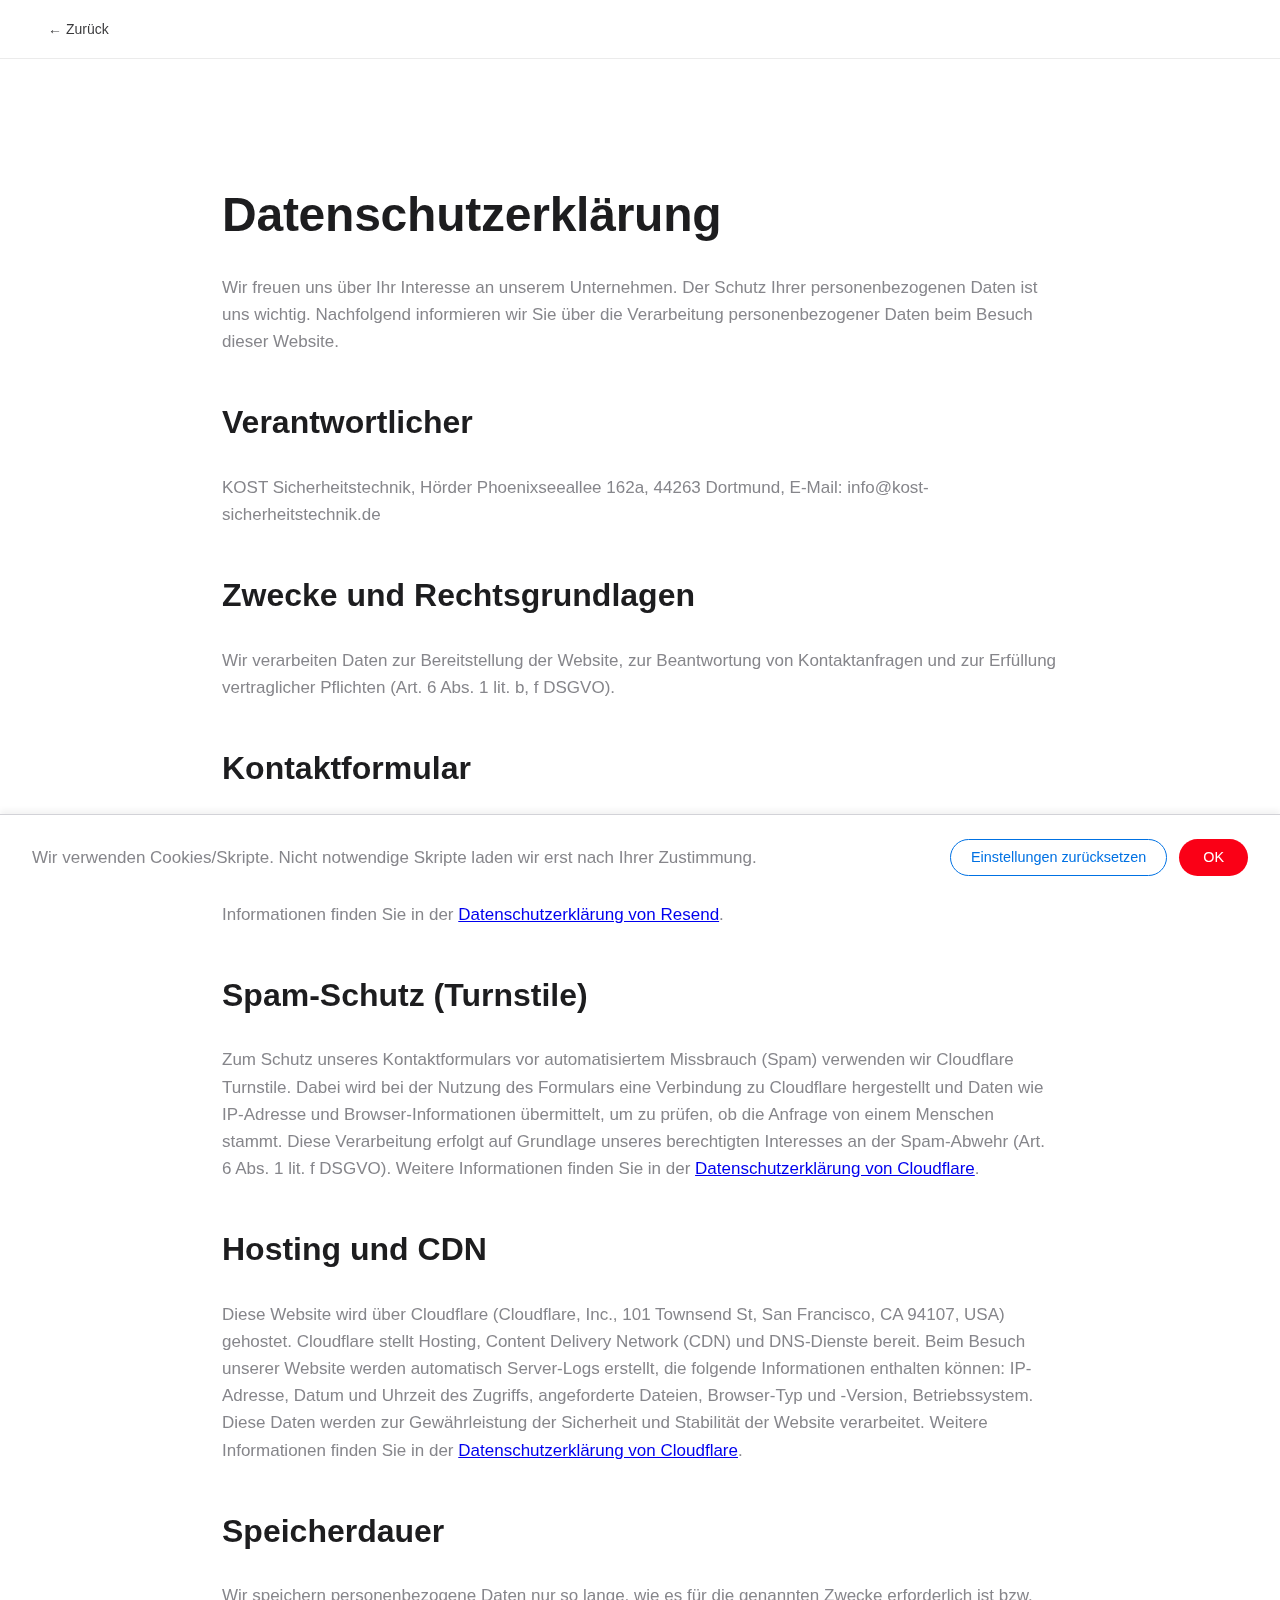
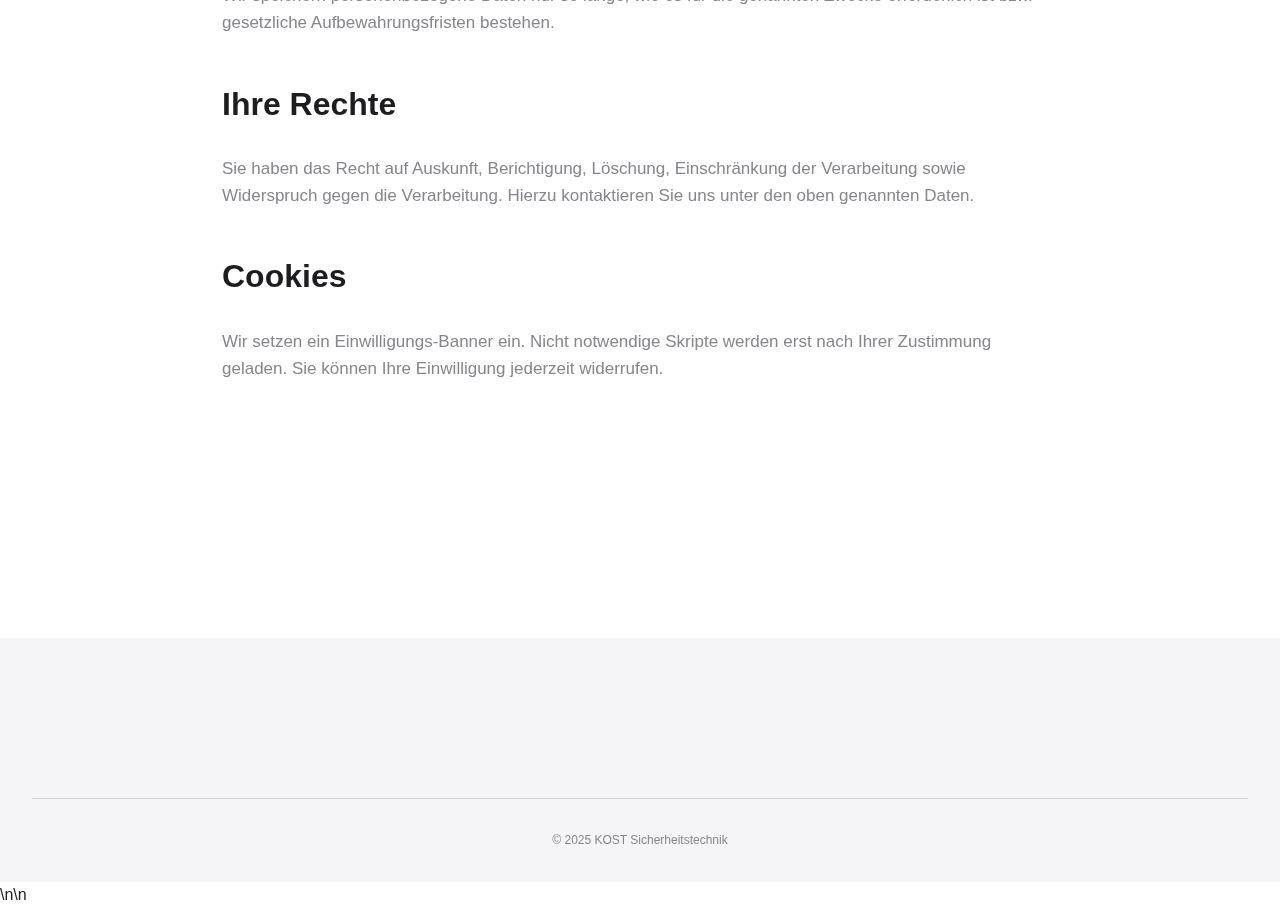
<file: pages/datenschutz.html>
﻿<!DOCTYPE html>
<html lang="de">
<head>
    <meta charset="UTF-8">
    <meta name="viewport" content="width=device-width, initial-scale=1.0">
    <meta name="description" content="Datenschutzerklärung von KOST Sicherheitstechnik.">
    <meta name="robots" content="index, follow">
    <meta property="og:title" content="Datenschutzerklärung - KOST Sicherheitstechnik">
    <meta property="og:description" content="Datenschutzerklärung von KOST Sicherheitstechnik.">
    <meta property="og:type" content="website">
    <meta property="og:url" content="https://www.kost-sicherheitstechnik.de/pages/datenschutz.html">
    <meta property="og:image" content="https://www.kost-sicherheitstechnik.de/images/Kost-Logo-seit-1995.png">
        <meta property="og:locale" content="de_DE">
    <link rel="canonical" href="https://www.kost-sicherheitstechnik.de/pages/datenschutz.html">
    <link rel="icon" type="image/png" sizes="32x32" href="/favicon-32x32.png">
    <link rel="icon" type="image/png" sizes="16x16" href="/favicon-16x16.png">
    <link rel="apple-touch-icon" sizes="180x180" href="/apple-touch-icon.png">
    <link rel="icon" href="/favicon.ico">
    <link rel="manifest" href="/site.webmanifest">
    <meta name="theme-color" content="#FA0016"><meta name="twitter:card" content="summary_large_image">
    <meta name="twitter:title" content="Datenschutzerklärung - KOST Sicherheitstechnik">
    <meta name="twitter:description" content="Datenschutzerklärung von KOST Sicherheitstechnik.">
    <meta name="twitter:image" content="https://www.kost-sicherheitstechnik.de/images/Kost-Logo-seit-1995.png">
    <script type="application/ld+json">
      {
        "@context": "https://schema.org",
        "@type": "SecurityService",
        "@id": "https://www.kost-sicherheitstechnik.de/#organization",
        "name": "KOST Sicherheitstechnik",
        "url": "https://www.kost-sicherheitstechnik.de/",
        "logo": "https://www.kost-sicherheitstechnik.de/images/Kost-Logo-seit-1995.png",
        "image": [
          "https://www.kost-sicherheitstechnik.de/images/privat-bb-01-20-zu-10.jpg",
          "https://www.kost-sicherheitstechnik.de/images/videosysteme.jpg"
        ],
        "description": "KOST Sicherheitstechnik plant und installiert Alarmanlagen, Videoüberwachung und Zutrittskontrolle für Privat und Gewerbe in Dortmund.",
        "email": "mailto:info@kost-sicherheitstechnik.de",
        "telephone": "+49-231-9898351",
        "address": {
          "@type": "PostalAddress",
          "streetAddress": "Hörder Phoenixseeallee 162a",
          "addressLocality": "Dortmund",
          "postalCode": "44263",
          "addressCountry": "DE"
        },
        "areaServed": [
          {
            "@type": "City",
            "name": "Dortmund"
          },
          {
            "@type": "AdministrativeArea",
            "name": "Nordrhein-Westfalen"
          }
        ],
        "contactPoint": [
          {
            "@type": "ContactPoint",
            "telephone": "+49-231-9898351",
            "contactType": "customer service",
            "areaServed": "DE",
            "availableLanguage": [
              "de-DE"
            ]
          }
        ]
      }
    </script>
    <title>Datenschutzerklärung - KOST Sicherheitstechnik</title>
    <link rel="stylesheet" href="../css/theme.css">
</head>
<body>
    <!-- Cookie Banner -->
    <div id="cookieBanner" style="position:fixed;inset:auto 0 0 0;background:rgba(255,255,255,.98);backdrop-filter:saturate(180%) blur(20px);-webkit-backdrop-filter:saturate(180%) blur(20px);border-top:1px solid var(--border,#e5e5e7);z-index:99999;display:none;box-shadow:0 -4px 6px rgba(0,0,0,0.05);">
        <div class="container" style="padding:1.5rem var(--spacing-lg);display:flex;gap:1rem;align-items:center;justify-content:space-between;flex-wrap:wrap;">
            <div class="body-md" style="color:var(--foreground,#1d1d1f);flex:1;min-width:280px;">Wir verwenden Cookies/Skripte. Nicht notwendige Skripte laden wir erst nach Ihrer Zustimmung.</div>
            <div style="display:flex;gap:.75rem;flex-wrap:wrap;">
                <button class="btn-apple btn-secondary" onclick="__revokeConsent()" style="padding:.6rem 1.25rem;font-size:.9rem;">Einstellungen zurücksetzen</button>
                <button class="btn-apple btn-primary" onclick="__grantConsent()" style="padding:.6rem 1.5rem;font-size:.9rem;">OK</button>
            </div>
        </div>
    </div>
    <script>
        (function(){
            const CONSENT_KEY = 'kost_consent';
            function hasConsent(){ try { return localStorage.getItem(CONSENT_KEY) === 'true'; } catch(e){ return false; } }
            function setConsent(accepted){ try { localStorage.setItem(CONSENT_KEY, accepted ? 'true' : 'false'); } catch(e){} }
            window.__grantConsent = function(){ setConsent(true); document.getElementById('cookieBanner').style.display='none'; };
            window.__revokeConsent = function(){ setConsent(false); document.getElementById('cookieBanner').style.display='none'; };
            if(!hasConsent()){ document.getElementById('cookieBanner').style.display='block'; }
        })();
    </script>
    <nav class="nav-apple"><div class="container"><a href="/" class="nav-link-apple">← Zurück</a></div></nav>
    <section class="section-apple">
        <div class="container" style="max-width: 900px;">
            <h1 class="display-md mb-lg">Datenschutzerklärung</h1>
            <div class="body-md" style="display:grid;gap:1rem;">
                <p>Wir freuen uns über Ihr Interesse an unserem Unternehmen. Der Schutz Ihrer personenbezogenen Daten ist uns wichtig. Nachfolgend informieren wir Sie über die Verarbeitung personenbezogener Daten beim Besuch dieser Website.</p>
                <h2 class="headline mt-lg mb-sm">Verantwortlicher</h2>
                <p>KOST Sicherheitstechnik, Hörder Phoenixseeallee 162a, 44263 Dortmund, E‑Mail: info@kost-sicherheitstechnik.de</p>
                <h2 class="headline mt-lg mb-sm">Zwecke und Rechtsgrundlagen</h2>
                <p>Wir verarbeiten Daten zur Bereitstellung der Website, zur Beantwortung von Kontaktanfragen und zur Erfüllung vertraglicher Pflichten (Art. 6 Abs. 1 lit. b, f DSGVO).</p>
                <h2 class="headline mt-lg mb-sm">Kontaktformular</h2>
                <p>Die von Ihnen eingegebenen Daten (Name, Telefonnummer, E‑Mail, Nachricht) werden zur Bearbeitung Ihrer Anfrage verwendet. Die Übermittlung erfolgt über Resend (Resend Inc., 111 Pine St. San Francisco, CA 94111, USA). Die Daten werden verschlüsselt übertragen und nur zur Bearbeitung Ihrer Anfrage gespeichert. Weitere Informationen finden Sie in der <a href="https://resend.com/legal/privacy-policy" target="_blank" rel="noopener noreferrer">Datenschutzerklärung von Resend</a>.</p>
                <h2 class="headline mt-lg mb-sm">Spam-Schutz (Turnstile)</h2>
                <p>Zum Schutz unseres Kontaktformulars vor automatisiertem Missbrauch (Spam) verwenden wir Cloudflare Turnstile. Dabei wird bei der Nutzung des Formulars eine Verbindung zu Cloudflare hergestellt und Daten wie IP-Adresse und Browser-Informationen übermittelt, um zu prüfen, ob die Anfrage von einem Menschen stammt. Diese Verarbeitung erfolgt auf Grundlage unseres berechtigten Interesses an der Spam-Abwehr (Art. 6 Abs. 1 lit. f DSGVO). Weitere Informationen finden Sie in der <a href="https://www.cloudflare.com/privacypolicy/" target="_blank" rel="noopener noreferrer">Datenschutzerklärung von Cloudflare</a>.</p>
                <h2 class="headline mt-lg mb-sm">Hosting und CDN</h2>
                <p>Diese Website wird über Cloudflare (Cloudflare, Inc., 101 Townsend St, San Francisco, CA 94107, USA) gehostet. Cloudflare stellt Hosting, Content Delivery Network (CDN) und DNS-Dienste bereit. Beim Besuch unserer Website werden automatisch Server-Logs erstellt, die folgende Informationen enthalten können: IP-Adresse, Datum und Uhrzeit des Zugriffs, angeforderte Dateien, Browser-Typ und -Version, Betriebssystem. Diese Daten werden zur Gewährleistung der Sicherheit und Stabilität der Website verarbeitet. Weitere Informationen finden Sie in der <a href="https://www.cloudflare.com/privacypolicy/" target="_blank" rel="noopener noreferrer">Datenschutzerklärung von Cloudflare</a>.</p>
                <h2 class="headline mt-lg mb-sm">Speicherdauer</h2>
                <p>Wir speichern personenbezogene Daten nur so lange, wie es für die genannten Zwecke erforderlich ist bzw. gesetzliche Aufbewahrungsfristen bestehen.</p>
                <h2 class="headline mt-lg mb-sm">Ihre Rechte</h2>
                <p>Sie haben das Recht auf Auskunft, Berichtigung, Löschung, Einschränkung der Verarbeitung sowie Widerspruch gegen die Verarbeitung. Hierzu kontaktieren Sie uns unter den oben genannten Daten.</p>
                <h2 class="headline mt-lg mb-sm">Cookies</h2>
                <p>Wir setzen ein Einwilligungs-Banner ein. Nicht notwendige Skripte werden erst nach Ihrer Zustimmung geladen. Sie können Ihre Einwilligung jederzeit widerrufen.</p>
            </div>
        </div>
    </section>
    <footer class="footer-apple"><div class="footer-bottom"><p>© 2025 KOST Sicherheitstechnik</p></div></footer>
    <script>\n      document.addEventListener('DOMContentLoaded', () => {\n        document.querySelectorAll('img:not(.no-lazy)').forEach((img) => {\n          if (!img.hasAttribute('loading')) {\n            img.setAttribute('loading', 'lazy');\n          }\n        });\n      });\n    </script>\n</body>\n</html>
</file>
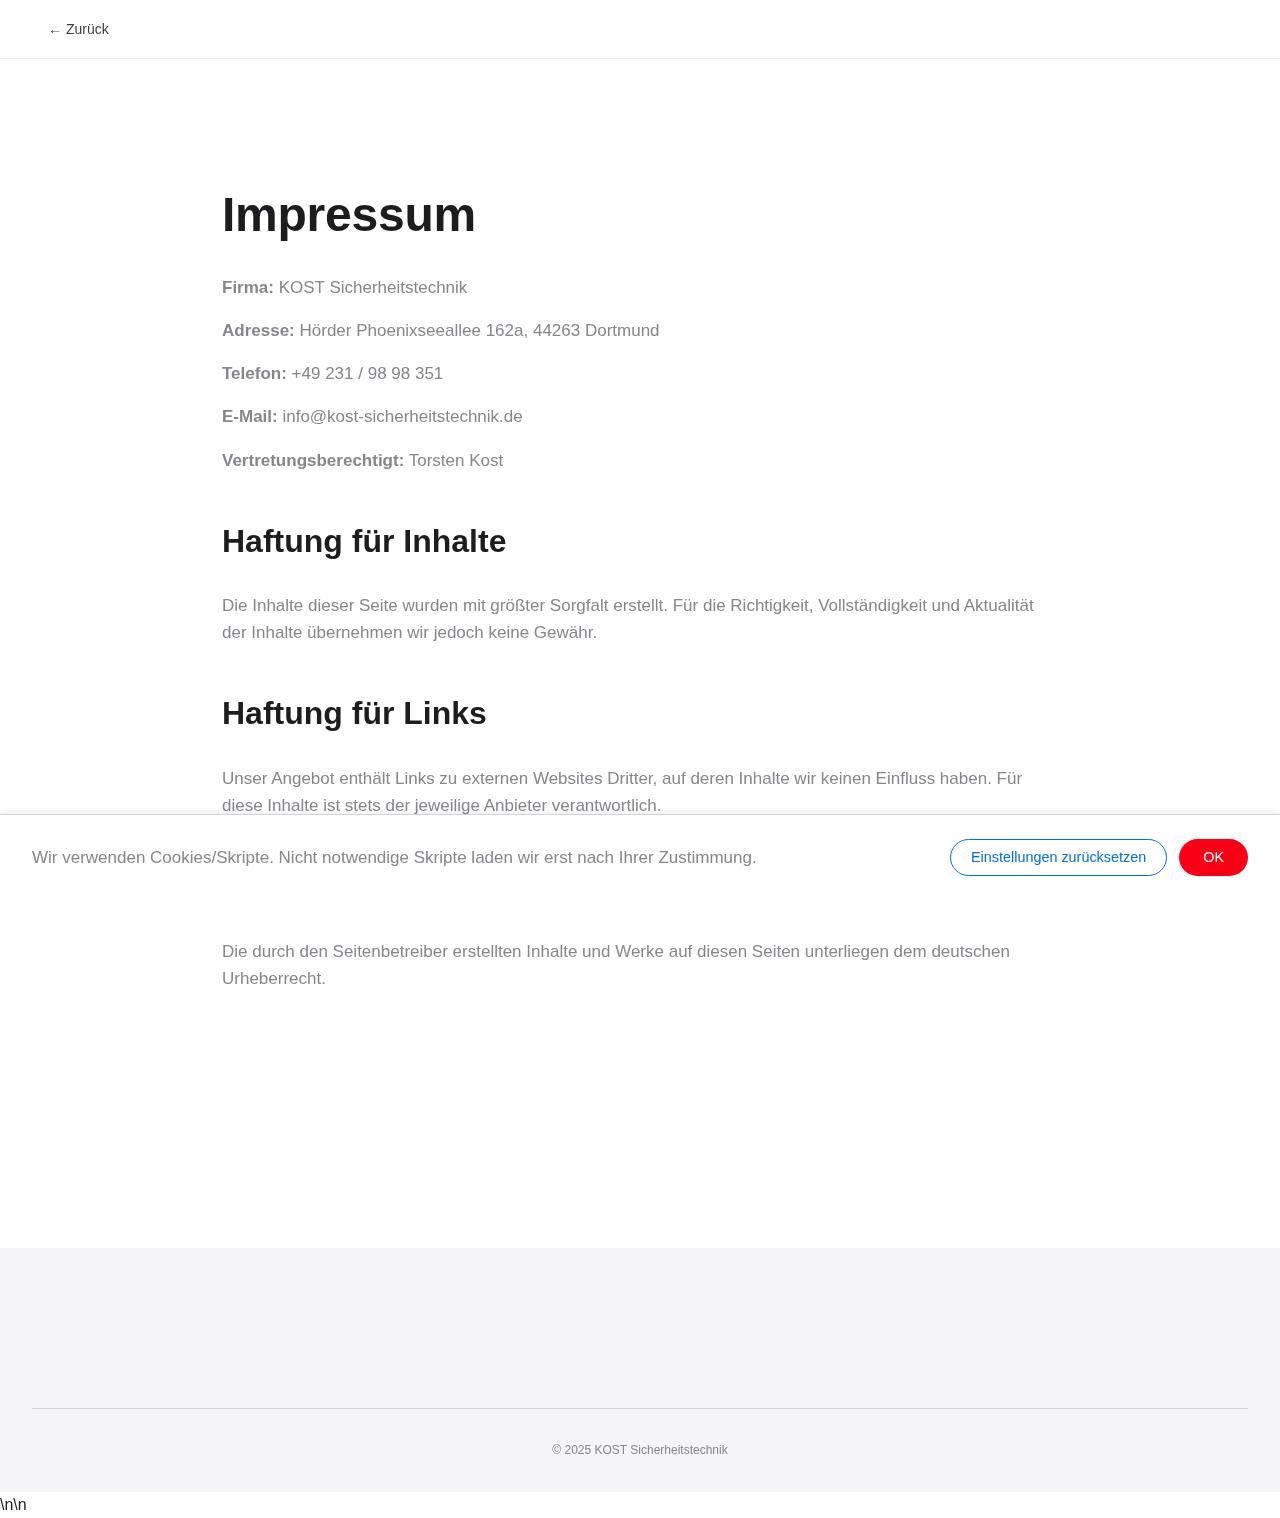
<file: pages/impressum.html>
﻿<!DOCTYPE html>
<html lang="de">
<head>
    <meta charset="UTF-8">
    <meta name="viewport" content="width=device-width, initial-scale=1.0">
    <meta name="description" content="Impressum von KOST Sicherheitstechnik.">
    <meta name="robots" content="index, follow">
    <meta property="og:title" content="Impressum - KOST Sicherheitstechnik">
    <meta property="og:description" content="Impressum von KOST Sicherheitstechnik.">
    <meta property="og:type" content="website">
    <meta property="og:url" content="https://www.kost-sicherheitstechnik.de/pages/impressum.html">
    <meta property="og:image" content="https://www.kost-sicherheitstechnik.de/images/Kost-Logo-seit-1995.png">
        <meta property="og:locale" content="de_DE">
    <link rel="canonical" href="https://www.kost-sicherheitstechnik.de/pages/impressum.html">
    <link rel="icon" type="image/png" sizes="32x32" href="/favicon-32x32.png">
    <link rel="icon" type="image/png" sizes="16x16" href="/favicon-16x16.png">
    <link rel="apple-touch-icon" sizes="180x180" href="/apple-touch-icon.png">
    <link rel="icon" href="/favicon.ico">
    <link rel="manifest" href="/site.webmanifest">
    <meta name="theme-color" content="#FA0016"><meta name="twitter:card" content="summary_large_image">
    <meta name="twitter:title" content="Impressum - KOST Sicherheitstechnik">
    <meta name="twitter:description" content="Impressum von KOST Sicherheitstechnik.">
    <meta name="twitter:image" content="https://www.kost-sicherheitstechnik.de/images/Kost-Logo-seit-1995.png">
    <script type="application/ld+json">
      {
        "@context": "https://schema.org",
        "@type": "SecurityService",
        "@id": "https://www.kost-sicherheitstechnik.de/#organization",
        "name": "KOST Sicherheitstechnik",
        "url": "https://www.kost-sicherheitstechnik.de/",
        "logo": "https://www.kost-sicherheitstechnik.de/images/Kost-Logo-seit-1995.png",
        "image": [
          "https://www.kost-sicherheitstechnik.de/images/privat-bb-01-20-zu-10.jpg",
          "https://www.kost-sicherheitstechnik.de/images/videosysteme.jpg"
        ],
        "description": "KOST Sicherheitstechnik plant und installiert Alarmanlagen, Videoüberwachung und Zutrittskontrolle für Privat und Gewerbe in Dortmund.",
        "email": "mailto:info@kost-sicherheitstechnik.de",
        "telephone": "+49-231-9898351",
        "address": {
          "@type": "PostalAddress",
          "streetAddress": "Hörder Phoenixseeallee 162a",
          "addressLocality": "Dortmund",
          "postalCode": "44263",
          "addressCountry": "DE"
        },
        "areaServed": [
          {
            "@type": "City",
            "name": "Dortmund"
          },
          {
            "@type": "AdministrativeArea",
            "name": "Nordrhein-Westfalen"
          }
        ],
        "contactPoint": [
          {
            "@type": "ContactPoint",
            "telephone": "+49-231-9898351",
            "contactType": "customer service",
            "areaServed": "DE",
            "availableLanguage": [
              "de-DE"
            ]
          }
        ]
      }
    </script>
    <title>Impressum - KOST Sicherheitstechnik</title>
    <link rel="stylesheet" href="../css/theme.css">
</head>
<body>
    <!-- Cookie Banner -->
    <div id="cookieBanner" style="position:fixed;inset:auto 0 0 0;background:rgba(255,255,255,.98);backdrop-filter:saturate(180%) blur(20px);-webkit-backdrop-filter:saturate(180%) blur(20px);border-top:1px solid var(--border,#e5e5e7);z-index:99999;display:none;box-shadow:0 -4px 6px rgba(0,0,0,0.05);">
        <div class="container" style="padding:1.5rem var(--spacing-lg);display:flex;gap:1rem;align-items:center;justify-content:space-between;flex-wrap:wrap;">
            <div class="body-md" style="color:var(--foreground,#1d1d1f);flex:1;min-width:280px;">Wir verwenden Cookies/Skripte. Nicht notwendige Skripte laden wir erst nach Ihrer Zustimmung.</div>
            <div style="display:flex;gap:.75rem;flex-wrap:wrap;">
                <button class="btn-apple btn-secondary" onclick="__revokeConsent()" style="padding:.6rem 1.25rem;font-size:.9rem;">Einstellungen zurücksetzen</button>
                <button class="btn-apple btn-primary" onclick="__grantConsent()" style="padding:.6rem 1.5rem;font-size:.9rem;">OK</button>
            </div>
        </div>
    </div>
    <script>
        (function(){
            const CONSENT_KEY = 'kost_consent';
            function hasConsent(){ try { return localStorage.getItem(CONSENT_KEY) === 'true'; } catch(e){ return false; } }
            function setConsent(accepted){ try { localStorage.setItem(CONSENT_KEY, accepted ? 'true' : 'false'); } catch(e){} }
            window.__grantConsent = function(){ setConsent(true); document.getElementById('cookieBanner').style.display='none'; };
            window.__revokeConsent = function(){ setConsent(false); document.getElementById('cookieBanner').style.display='none'; };
            if(!hasConsent()){ document.getElementById('cookieBanner').style.display='block'; }
        })();
    </script>
    <nav class="nav-apple"><div class="container"><a href="/" class="nav-link-apple">← Zurück</a></div></nav>
    <section class="section-apple">
        <div class="container" style="max-width: 900px;">
            <h1 class="display-md mb-lg">Impressum</h1>
            <div class="body-md" style="display:grid;gap:1rem;">
                <p><strong>Firma:</strong> KOST Sicherheitstechnik</p>
                <p><strong>Adresse:</strong> Hörder Phoenixseeallee 162a, 44263 Dortmund</p>
                <p><strong>Telefon:</strong> +49 231 / 98 98 351</p>
                <p><strong>E-Mail:</strong> info@kost-sicherheitstechnik.de</p>
                <p><strong>Vertretungsberechtigt:</strong> Torsten Kost</p>
                <h2 class="headline mt-lg mb-sm">Haftung für Inhalte</h2>
                <p>Die Inhalte dieser Seite wurden mit größter Sorgfalt erstellt. Für die Richtigkeit, Vollständigkeit und Aktualität der Inhalte übernehmen wir jedoch keine Gewähr.</p>
                <h2 class="headline mt-lg mb-sm">Haftung für Links</h2>
                <p>Unser Angebot enthält Links zu externen Websites Dritter, auf deren Inhalte wir keinen Einfluss haben. Für diese Inhalte ist stets der jeweilige Anbieter verantwortlich.</p>
                <h2 class="headline mt-lg mb-sm">Urheberrecht</h2>
                <p>Die durch den Seitenbetreiber erstellten Inhalte und Werke auf diesen Seiten unterliegen dem deutschen Urheberrecht.</p>
            </div>
        </div>
    </section>
    <footer class="footer-apple"><div class="footer-bottom"><p>© 2025 KOST Sicherheitstechnik</p></div></footer>
    <script>\n      document.addEventListener('DOMContentLoaded', () => {\n        document.querySelectorAll('img:not(.no-lazy)').forEach((img) => {\n          if (!img.hasAttribute('loading')) {\n            img.setAttribute('loading', 'lazy');\n          }\n        });\n      });\n    </script>\n</body>\n</html>
</file>
<file: css/theme.css>
/* KOST APPLE STYLE THEME */

:root {
  /* Colors - Apple inspired */
  --background: #ffffff;
  --foreground: #1d1d1f;
  --card: #ffffff;
  --card-foreground: #1d1d1f;
  --muted: #f5f5f7;
  --muted-foreground: #86868b;
  --accent: #0071e3;
  --accent-foreground: #ffffff;
  --destructive: #ff3b30;
  --border: #d2d2d7;
  --input: #f5f5f7;
  --ring: #0071e3;

  /* KOST Brand Colors */
  --kost-red: #FA0016;
  --kost-black: #1d1d1f;
  --kost-white: #ffffff;
  --kost-gray: #86868b;
  --kost-light-gray: #f5f5f7;

  /* Typography - SF Pro inspired */
  --font-sans: -apple-system, BlinkMacSystemFont, 'SF Pro Display', 'Segoe UI', Roboto, 'Helvetica Neue', Arial, sans-serif;
  --font-display: -apple-system, BlinkMacSystemFont, 'SF Pro Display', 'Segoe UI', Roboto, 'Helvetica Neue', Arial, sans-serif;
  --font-body: -apple-system, BlinkMacSystemFont, 'SF Pro Text', 'Segoe UI', Roboto, 'Helvetica Neue', Arial, sans-serif;

  /* Spacing */
  --spacing-xs: 0.5rem;
  --spacing-sm: 1rem;
  --spacing-md: 1.5rem;
  --spacing-lg: 2rem;
  --spacing-xl: 3rem;
  --spacing-2xl: 4rem;
  --spacing-3xl: 6rem;
  --spacing-4xl: 8rem;

  /* Radius - Apple style */
  --radius-sm: 8px;
  --radius-md: 12px;
  --radius-lg: 18px;
  --radius-xl: 24px;

  /* Shadows - Subtle Apple style */
  --shadow-sm: 0 1px 3px rgba(0, 0, 0, 0.04), 0 1px 2px rgba(0, 0, 0, 0.02);
  --shadow-md: 0 4px 6px rgba(0, 0, 0, 0.04), 0 2px 4px rgba(0, 0, 0, 0.02);
  --shadow-lg: 0 10px 15px rgba(0, 0, 0, 0.05), 0 4px 6px rgba(0, 0, 0, 0.02);
  --shadow-xl: 0 20px 25px rgba(0, 0, 0, 0.06), 0 10px 10px rgba(0, 0, 0, 0.02);

  /* Transitions */
  --transition-fast: 0.15s cubic-bezier(0.4, 0, 0.2, 1);
  --transition-base: 0.3s cubic-bezier(0.4, 0, 0.2, 1);
  --transition-slow: 0.5s cubic-bezier(0.4, 0, 0.2, 1);
}

/* RESET & BASE */
* {
  margin: 0;
  padding: 0;
  box-sizing: border-box;
  -webkit-font-smoothing: antialiased;
  -moz-osx-font-smoothing: grayscale;
}

body {
  font-family: var(--font-body) !important;
  background: var(--background) !important;
  color: var(--foreground) !important;
  line-height: 1.6 !important;
  overflow-x: hidden;
}

/* TYPOGRAPHY - Apple Style */
.display-xl {
  font-family: var(--font-display) !important;
  font-size: clamp(3rem, 8vw, 6rem) !important;
  font-weight: 600 !important;
  line-height: 1.05 !important;
  letter-spacing: -0.015em !important;
  color: var(--foreground) !important;
}

.display-lg {
  font-family: var(--font-display) !important;
  font-size: clamp(2.5rem, 6vw, 4.5rem) !important;
  font-weight: 600 !important;
  line-height: 1.1 !important;
  letter-spacing: -0.01em !important;
  color: var(--foreground) !important;
}

.display-md {
  font-family: var(--font-display) !important;
  font-size: clamp(2rem, 4vw, 3rem) !important;
  font-weight: 600 !important;
  line-height: 1.15 !important;
  letter-spacing: -0.005em !important;
  color: var(--foreground) !important;
}

.headline {
  font-family: var(--font-display) !important;
  font-size: clamp(1.5rem, 3vw, 2rem) !important;
  font-weight: 600 !important;
  line-height: 1.2 !important;
  letter-spacing: 0 !important;
  color: var(--foreground) !important;
}

.body-lg {
  font-family: var(--font-body) !important;
  font-size: clamp(1.125rem, 2vw, 1.375rem) !important;
  font-weight: 400 !important;
  line-height: 1.5 !important;
  color: var(--muted-foreground) !important;
}

.body-md {
  font-family: var(--font-body) !important;
  font-size: 1.0625rem !important;
  font-weight: 400 !important;
  line-height: 1.6 !important;
  color: var(--muted-foreground) !important;
}

.caption {
  font-family: var(--font-body) !important;
  font-size: 0.875rem !important;
  font-weight: 400 !important;
  line-height: 1.4 !important;
  color: var(--muted-foreground) !important;
}

/* NAVIGATION - Apple Style */
.nav-apple {
  background: rgba(255, 255, 255, 0.72);
  backdrop-filter: saturate(180%) blur(20px);
  -webkit-backdrop-filter: saturate(180%) blur(20px);
  border-bottom: 1px solid rgba(0, 0, 0, 0.08);
  padding: 1rem 0;
  position: sticky;
  top: 0;
  z-index: 9999;
  transition: background var(--transition-base);
}

.nav-apple.scrolled {
  background: rgba(255, 255, 255, 0.88);
}

.nav-link-apple {
  font-family: var(--font-body);
  font-size: 0.875rem;
  font-weight: 400;
  color: var(--foreground);
  text-decoration: none;
  padding: 0.5rem 1rem;
  transition: color var(--transition-fast), opacity var(--transition-fast);
  opacity: 0.88;
}

.nav-link-apple:hover {
  opacity: 1;
  color: var(--foreground);
}

/* HERO - Apple Style */
.hero-apple {
  min-height: calc(100vh - 48px);
  display: flex;
  align-items: center;
  justify-content: center;
  text-align: center;
  padding: var(--spacing-4xl) var(--spacing-lg);
  position: relative;
  background: linear-gradient(180deg, #ffffff 0%, #f5f5f7 100%);
}

.hero-content {
  max-width: 980px;
  margin: 0 auto;
  z-index: 2;
  position: relative;
}

.hero-eyebrow {
  font-size: 1.125rem;
  font-weight: 500;
  color: var(--kost-red);
  margin-bottom: 1rem;
  letter-spacing: 0.01em;
}

.hero-buttons {
  display: flex;
  gap: 1rem;
  justify-content: center;
  align-items: center;
  margin-top: 2rem;
  flex-wrap: wrap;
}

/* BUTTONS - Apple Style */
.btn-apple {
  font-family: var(--font-body);
  font-size: 1.0625rem;
  font-weight: 400;
  padding: 0.75rem 1.75rem;
  border-radius: var(--radius-xl);
  border: none;
  cursor: pointer;
  transition: all var(--transition-fast);
  text-decoration: none;
  display: inline-flex;
  align-items: center;
  justify-content: center;
  gap: 0.5rem;
  white-space: nowrap;
}

.btn-primary {
  background: var(--kost-red);
  color: white;
}

.btn-primary:hover {
  background: #e00014;
  transform: translateY(-1px);
}

.btn-secondary {
  background: transparent;
  color: var(--accent);
  border: 1px solid var(--accent);
}

.btn-secondary:hover {
  background: var(--accent);
  color: white;
}

/* CARDS - Apple Style */
.card-apple {
  background: var(--card);
  border-radius: var(--radius-lg);
  padding: var(--spacing-xl);
  box-shadow: var(--shadow-md);
  transition: all var(--transition-base);
  border: 1px solid rgba(0, 0, 0, 0.04);
  height: 100%;
}

.card-apple:hover {
  box-shadow: var(--shadow-xl);
  transform: translateY(-4px);
}

.card-icon {
  width: 56px;
  height: 56px;
  border-radius: var(--radius-md);
  background: linear-gradient(135deg, var(--kost-red) 0%, #c00012 100%);
  display: flex;
  align-items: center;
  justify-content: center;
  margin-bottom: var(--spacing-lg);
}

.card-title {
  font-size: 1.5rem;
  font-weight: 600;
  margin-bottom: var(--spacing-sm);
  color: var(--foreground);
}

.card-text {
  font-size: 1.0625rem;
  line-height: 1.6;
  color: var(--muted-foreground);
}

/* SECTIONS */
.section-apple {
  padding: var(--spacing-4xl) var(--spacing-lg);
  max-width: 1440px;
  margin: 0 auto;
}

.section-header {
  text-align: center;
  max-width: 820px;
  margin: 0 auto var(--spacing-3xl);
}

/* SPLIT SECTION */
.split-apple {
  display: grid;
  grid-template-columns: 1fr 1fr;
  gap: var(--spacing-3xl);
  align-items: center;
  padding: var(--spacing-4xl) var(--spacing-lg);
  max-width: 1440px;
  margin: 0 auto;
}

.split-image {
  border-radius: var(--radius-xl);
  overflow: hidden;
  box-shadow: var(--shadow-lg);
}

.split-image img {
  width: 100%;
  height: 100%;
  object-fit: cover;
  display: block;
}

.split-content {
  padding: var(--spacing-xl);
}

/* STATS - Apple Style */
.stats-grid {
  display: grid;
  grid-template-columns: repeat(auto-fit, minmax(200px, 1fr));
  gap: var(--spacing-2xl);
  margin: var(--spacing-3xl) 0;
}

.stat-item {
  text-align: center;
}

.stat-number {
  font-size: clamp(3rem, 6vw, 4rem);
  font-weight: 600;
  line-height: 1;
  color: var(--kost-red);
  margin-bottom: 0.5rem;
}

.stat-label {
  font-size: 1.125rem;
  font-weight: 400;
  color: var(--muted-foreground);
}

/* FOOTER - Apple Style */
.footer-apple {
  background: var(--muted);
  padding: var(--spacing-3xl) var(--spacing-lg) var(--spacing-lg);
  margin-top: var(--spacing-4xl);
}

.footer-grid {
  display: grid;
  grid-template-columns: repeat(auto-fit, minmax(250px, 1fr));
  gap: var(--spacing-2xl);
  max-width: 1440px;
  margin: 0 auto var(--spacing-2xl);
}

.footer-section h4 {
  font-size: 0.75rem;
  font-weight: 600;
  text-transform: uppercase;
  letter-spacing: 0.08em;
  color: var(--foreground);
  margin-bottom: var(--spacing-md);
}

.footer-link {
  display: block;
  font-size: 0.875rem;
  color: var(--muted-foreground);
  text-decoration: none;
  padding: 0.25rem 0;
  transition: color var(--transition-fast);
}

.footer-link:hover {
  color: var(--foreground);
}

.footer-bottom {
  border-top: 1px solid var(--border);
  padding-top: var(--spacing-lg);
  margin-top: var(--spacing-2xl);
  text-align: center;
  font-size: 0.75rem;
  color: var(--muted-foreground);
}

/* RESPONSIVE */
@media (max-width: 1024px) {
  .split-apple {
    grid-template-columns: 1fr;
    gap: var(--spacing-2xl);
  }

  .section-apple {
    padding: var(--spacing-3xl) var(--spacing-md);
  }
}

@media (max-width: 768px) {
  .hero-apple {
    padding: var(--spacing-3xl) var(--spacing-md);
    min-height: 80vh;
  }

  .hero-buttons {
    flex-direction: column;
    width: 100%;
  }

  .btn-apple {
    width: 100%;
  }

  .section-apple {
    padding: var(--spacing-2xl) var(--spacing-md);
  }

  .footer-grid {
    grid-template-columns: 1fr;
  }
}

/* UTILITY CLASSES */
.container {
  max-width: 1440px;
  margin: 0 auto;
  padding: 0 var(--spacing-lg);
}

.text-center {
  text-align: center;
}

.mb-sm { margin-bottom: var(--spacing-sm); }
.mb-md { margin-bottom: var(--spacing-md); }
.mb-lg { margin-bottom: var(--spacing-lg); }
.mb-xl { margin-bottom: var(--spacing-xl); }
.mb-2xl { margin-bottom: var(--spacing-2xl); }

.mt-sm { margin-top: var(--spacing-sm); }
.mt-md { margin-top: var(--spacing-md); }
.mt-lg { margin-top: var(--spacing-lg); }
.mt-xl { margin-top: var(--spacing-xl); }
.mt-2xl { margin-top: var(--spacing-2xl); }
</file>
